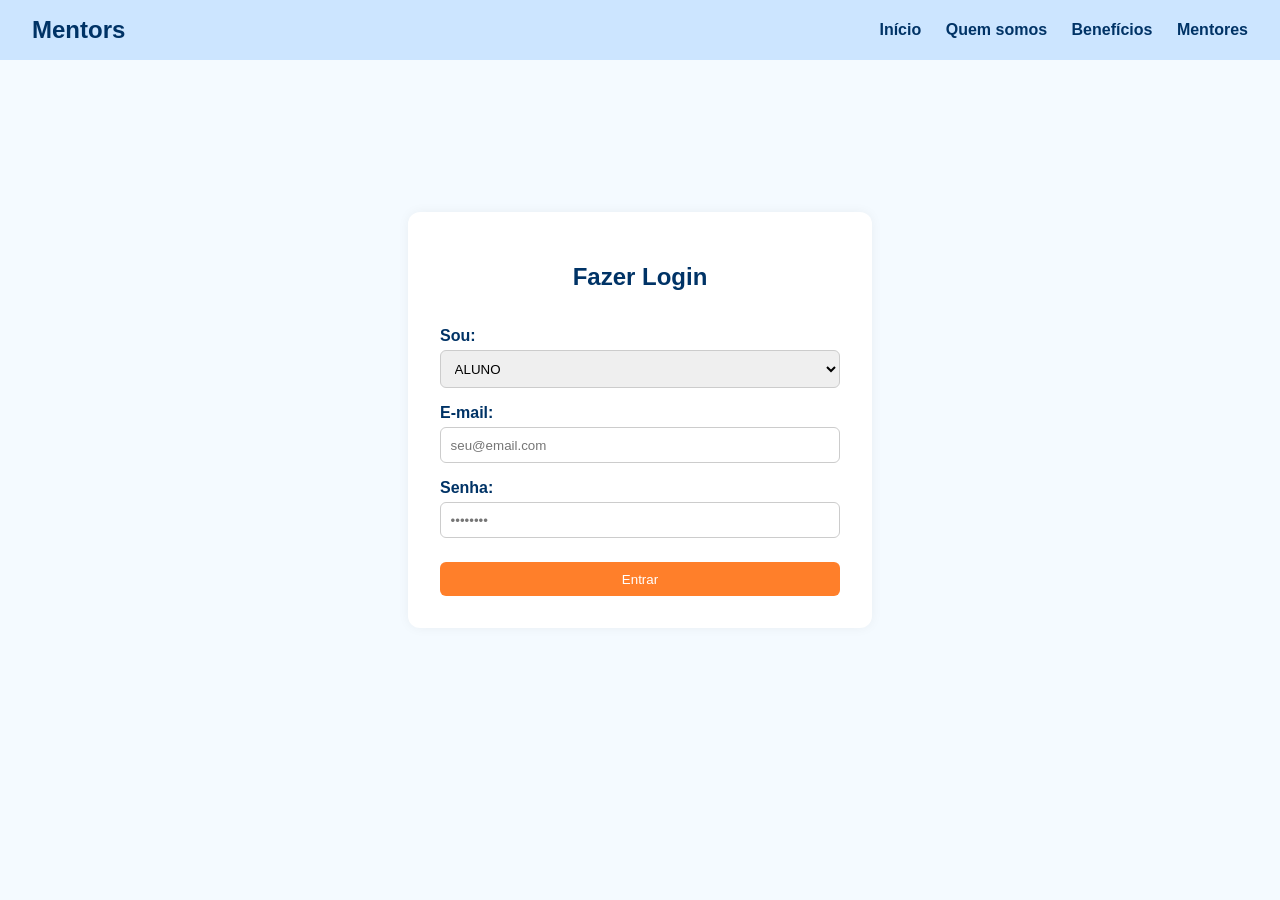
<file: login.html>
<!DOCTYPE html>
<html lang="pt-BR">
<head>
  <meta charset="UTF-8">
  <title>Login - Mentors</title>
  <link rel="stylesheet" href="style.css">
</head>
<body>
  <header class="topbar">
    <div class="logo">Mentors</div>
    <nav>
      <a href="index.html">Início</a>
      <a href="index.html#quem-somos">Quem somos</a>
      <a href="index.html#beneficios">Benefícios</a>
      <a href="mentores.html">Mentores</a>
    </nav>
  </header>

  <main class="login-page">
    <div class="login-box">
      <h2>Fazer Login</h2>
      <form id="loginForm">
        <label for="perfil">Sou:</label>
        <select id="perfil" required>
          <option value="aluno">ALUNO</option>
          <option value="mentor">MENTOR</option>
        </select>

        <label for="email">E-mail:</label>
        <input type="email" id="email" placeholder="seu@email.com" required>

        <label for="senha">Senha:</label>
        <input type="password" id="senha" placeholder="••••••••" required>

        <button type="submit" class="orange">Entrar</button>
      </form>
    </div>
  </main>

  <script src="login.js"></script>
</body>
</html>
</file>
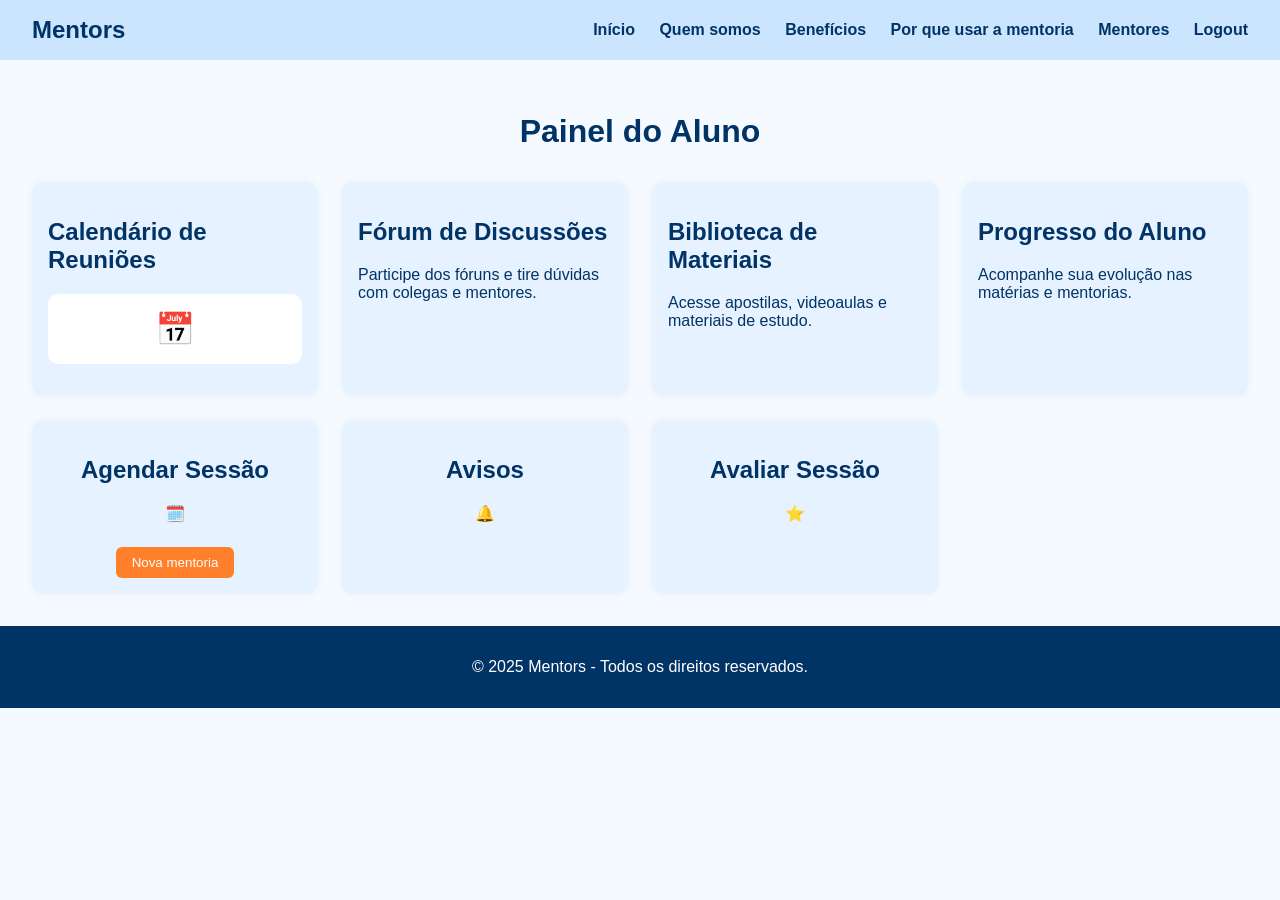
<file: painel_aluno.html>
<!DOCTYPE html>
<html lang="pt-BR">
<head>
  <meta charset="UTF-8">
  <title>Painel do Aluno - Mentors</title>
  <link rel="stylesheet" href="style.css">
  <style>
    .grid a.card {
      text-decoration: none;
      color: inherit;
      display: block;
    }
    .card button.orange {
      margin-top: 0.5rem;
    }
  </style>
</head>
<body>
  <header class="topbar">
    <div class="logo">Mentors</div>
    <nav>
      <a href="index.html">Início</a>
      <a href="index.html#quem-somos">Quem somos</a>
      <a href="index.html#beneficios">Benefícios</a>
      <a href="index.html#porque-usar">Por que usar a mentoria</a>
      <a href="mentores.html">Mentores</a>
      <a href="login.html">Logout</a>
      

    </nav>
  </header>

  <main class="dashboard">
    <h1>Painel do Aluno</h1>
    <div class="grid">
      <a href="/Users/Desktop/OneDrive/Área de Trabalho/Site Mentoria/PAINEL DO ALUNO/calendario.html" class="card">
        <h2>Calendário de Reuniões</h2>
        <div class="calendar">📅</div>
      </a>
      <a href="/Users/Desktop/OneDrive/Área de Trabalho/Site Mentoria/PAINEL DO ALUNO/forum.html" class="card">
        <h2>Fórum de Discussões</h2>
        <p>Participe dos fóruns e tire dúvidas com colegas e mentores.</p>
      </a>
      <a href="/Users/Desktop/OneDrive/Área de Trabalho/Site Mentoria/PAINEL DO ALUNO/materiais.html" class="card">
        <h2>Biblioteca de Materiais</h2>
        <p>Acesse apostilas, videoaulas e materiais de estudo.</p>
      </a>
      <a href="/Users/Desktop/OneDrive/Área de Trabalho/Site Mentoria/PAINEL DO ALUNO/progresso.html" class="card">
        <h2>Progresso do Aluno</h2>
        <p>Acompanhe sua evolução nas matérias e mentorias.</p>
      </a>
      <a href="/Users/Desktop/OneDrive/Área de Trabalho/Site Mentoria/PAINEL DO ALUNO/agendar.html#formMentoria" class="card small">
        <h2>Agendar Sessão</h2>
        <p>🗓️</p>
        <button class="orange">Nova mentoria</button>
      </a>
      <a href="/Users/Desktop/OneDrive/Área de Trabalho/Site Mentoria/PAINEL DO ALUNO/avisos.html" class="card small">
        <h2>Avisos</h2>
        <p>🔔</p>
      </a>
      <a href="/Users/Desktop/OneDrive/Área de Trabalho/Site Mentoria/PAINEL DO ALUNO/avaliar.html" class="card small">
        <h2>Avaliar Sessão</h2>
        <p>⭐</p>
      </a>
    </div>
  </main>

  <footer>
    <p>&copy; 2025 Mentors - Todos os direitos reservados.</p>
  </footer>
</body>
</html>
</file>
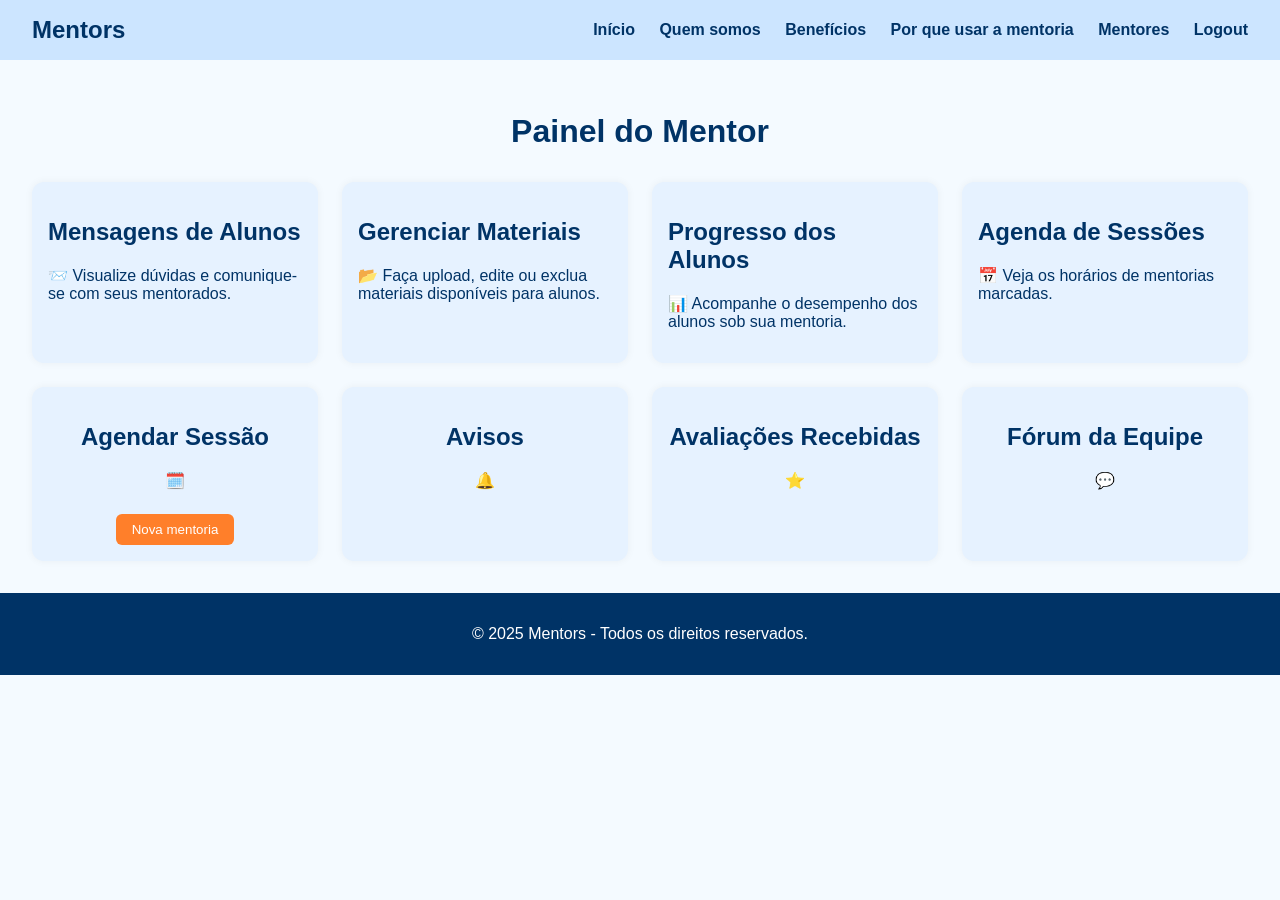
<file: painel_mentor.html>
<!DOCTYPE html>
<html lang="pt-BR">
<head>
  <meta charset="UTF-8">
  <title>Painel do Mentor - Mentors</title>
  <link rel="stylesheet" href="style.css">
  <style>
    .grid a.card {
      text-decoration: none;
      color: inherit;
      display: block;
    }
    .card button.orange {
      margin-top: 0.5rem;
    }
  </style>
</head>
<body>
  <header class="topbar">
    <div class="logo">Mentors</div>
    <nav>
      <a href="index.html">Início</a>
      <a href="index.html#quem-somos">Quem somos</a>
      <a href="index.html#beneficios">Benefícios</a>
      <a href="index.html#porque-usar">Por que usar a mentoria</a>
      <a href="mentores.html">Mentores</a>
      <a href="login.html">Logout</a>
     
    </nav>
  </header>

  <main class="dashboard">
    <h1>Painel do Mentor</h1>
    <div class="grid">
      <a href="/Users/Desktop/OneDrive/Área de Trabalho/Site Mentoria/PAINEL DO MENTOR/mensagens.html" class="card">
        <h2>Mensagens de Alunos</h2>
        <p>📨 Visualize dúvidas e comunique-se com seus mentorados.</p>
      </a>
      <a href="/Users/Desktop/OneDrive/Área de Trabalho/Site Mentoria/PAINEL DO MENTOR/gerenciar.html" class="card">
        <h2>Gerenciar Materiais</h2>
        <p>📂 Faça upload, edite ou exclua materiais disponíveis para alunos.</p>
      </a>
      <a href="/Users/Desktop/OneDrive/Área de Trabalho/Site Mentoria/PAINEL DO MENTOR/progresso_mentor.html" class="card">
        <h2>Progresso dos Alunos</h2>
        <p>📊 Acompanhe o desempenho dos alunos sob sua mentoria.</p>
      </a>
      <a href="/Users/Desktop/OneDrive/Área de Trabalho/Site Mentoria/PAINEL DO MENTOR/calendario_mentor.html" class="card">
        <h2>Agenda de Sessões</h2>
        <p>📅 Veja os horários de mentorias marcadas.</p>
      </a>
      <a href="/Users/Desktop/OneDrive/Área de Trabalho/Site Mentoria/PAINEL DO MENTOR/agendar_mentor.html" class="card small">
        <h2>Agendar Sessão</h2>
        <p>🗓️</p>
        <button class="orange">Nova mentoria</button>
      </a>
      <a href="/Users/Desktop/OneDrive/Área de Trabalho/Site Mentoria/PAINEL DO MENTOR/avisos_mentor.html" class="card small">
        <h2>Avisos</h2>
        <p>🔔</p>
      </a>
      <a href="/Users/Desktop/OneDrive/Área de Trabalho/Site Mentoria/PAINEL DO MENTOR/avaliacoes.html" class="card small">
        <h2>Avaliações Recebidas</h2>
        <p>⭐</p>
      </a>
      <a href="/Users/Desktop/OneDrive/Área de Trabalho/Site Mentoria/PAINEL DO ALUNO/forum.html" class="card small">
        <h2>Fórum da Equipe</h2>
        <p>💬</p>
      </a>
    </div>
  </main>

  <footer>
    <p>&copy; 2025 Mentors - Todos os direitos reservados.</p>
  </footer>
</body>
</html>
</file>
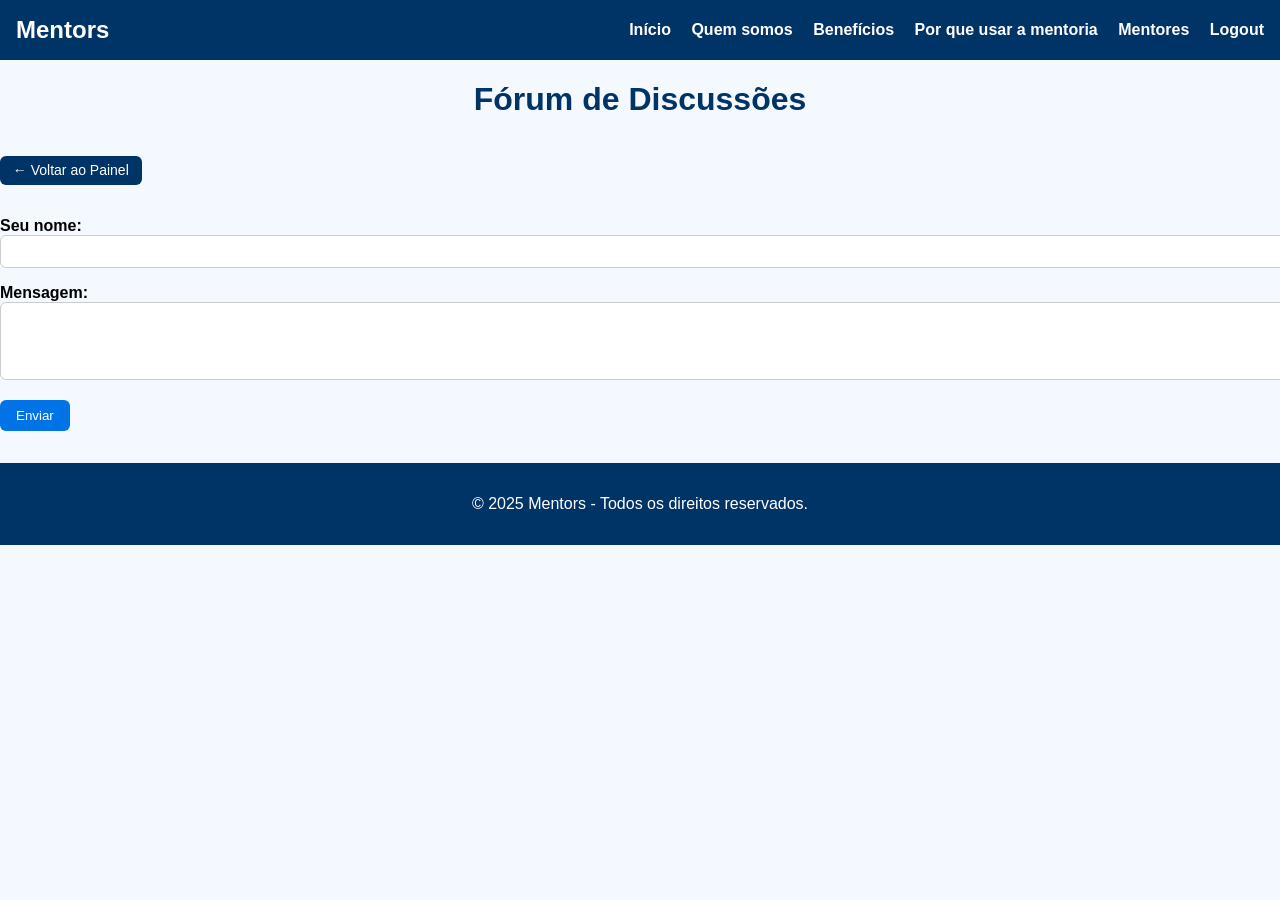
<file: PAINEL DO ALUNO/forum.html>
<!DOCTYPE html>
<html lang="pt-BR">
<head>
  <meta charset="UTF-8">
  <title>Fórum de Discussões - Mentors</title>
  <style>
    body {
      font-family: Arial, sans-serif;
      background: #f4f9ff;
      margin: 0;
      padding: 0;
    }
    .topbar {
      background-color: #003366;
      color: white;
      padding: 1rem;
      display: flex;
      justify-content: space-between;
      align-items: center;
    }
    .topbar .logo {
      font-size: 1.5rem;
      font-weight: bold;
    }
    .topbar nav a {
      color: white;
      margin-left: 1rem;
      text-decoration: none;
      font-weight: bold;
    }
    .container {
      max-width: 800px;
      margin: 2rem auto;
      padding: 1rem;
      background: #fff;
      border-radius: 10px;
      box-shadow: 0 0 10px rgba(0,0,0,0.05);
    }
    h1 {
      text-align: center;
      color: #003366;
    }
    .mensagem {
      border-left: 5px solid #0073e6;
      padding: 1rem;
      margin-bottom: 1rem;
      background: #f9f9f9;
      border-radius: 6px;
    }
    .mensagem strong {
      color: #003366;
    }
    form {
      margin-top: 2rem;
    }
    label {
      display: block;
      margin-top: 1rem;
      font-weight: bold;
    }
    input, textarea {
      width: 100%;
      padding: 0.5rem;
      border-radius: 6px;
      border: 1px solid #ccc;
    }
    button {
      margin-top: 1rem;
      padding: 0.5rem 1rem;
      background: #0073e6;
      color: #fff;
      border: none;
      border-radius: 6px;
      cursor: pointer;
    }
    .botao-voltar {
      display: inline-block;
      margin-top: 1rem;
      background: #003366;
      color: #fff;
      padding: 0.4rem 0.8rem;
      border-radius: 6px;
      text-decoration: none;
      font-size: 14px;
    }
    footer {
      text-align: center;
      padding: 1rem;
      background: #003366;
      color: white;
      margin-top: 2rem;
    }
  </style>
</head>
<body>
  <header class="topbar">
    <div class="logo">Mentors</div>
    <nav>
      <a href="/Users/Desktop/OneDrive/Área de Trabalho/Site Mentoria/index.html">Início</a>
      <a href="/Users/Desktop/OneDrive/Área de Trabalho/Site Mentoria/index.html#quem-somos">Quem somos</a>
      <a href="/Users/Desktop/OneDrive/Área de Trabalho/Site Mentoria/index.html#beneficios">Benefícios</a>
      <a href="/Users/Desktop/OneDrive/Área de Trabalho/Site Mentoria/index.html#porque-usar">Por que usar a mentoria</a>
      <a href="/Users/Desktop/OneDrive/Área de Trabalho/Site Mentoria/mentores.html">Mentores</a>
      <a href="/Users/Desktop/OneDrive/Área de Trabalho/Site Mentoria/login.html">Logout</a>
    </nav>
  </header>

  <main class="dashboard">
    <h1>Fórum de Discussões</h1>
    <a href="/Users/Desktop/OneDrive/Área de Trabalho/Site Mentoria/painel_aluno.html" class="botao-voltar">← Voltar ao Painel</a>
    
   <div id="mensagens"></div>

    <form id="form-forum">
      <label for="autor">Seu nome:</label>
      <input type="text" id="autor" required>

      <label for="conteudo">Mensagem:</label>
      <textarea id="conteudo" rows="4" required></textarea>

      <button type="submit">Enviar</button>
    </form>
  </main>

 <footer>
    <p>&copy; 2025 Mentors - Todos os direitos reservados.</p>
  </footer>

  <script>
    const form = document.getElementById('form-forum');
    const mensagensDiv = document.getElementById('mensagens');
    const chave = 'forum_mensagens';

    function carregarMensagens() {
      const mensagens = JSON.parse(localStorage.getItem(chave) || '[]');
      mensagensDiv.innerHTML = '';
      mensagens.forEach(msg => {
        const div = document.createElement('div');
        div.className = 'mensagem';
        div.innerHTML = '<strong>' + msg.autor + ':</strong><br>' + msg.conteudo;
        mensagensDiv.appendChild(div);
      });
    }

    form.addEventListener('submit', (e) => {
      e.preventDefault();
      const novaMensagem = {
        autor: document.getElementById('autor').value,
        conteudo: document.getElementById('conteudo').value
      };
      const mensagens = JSON.parse(localStorage.getItem(chave) || '[]');
      mensagens.push(novaMensagem);
      localStorage.setItem(chave, JSON.stringify(mensagens));
      form.reset();
      carregarMensagens();
    });

    document.addEventListener('DOMContentLoaded', carregarMensagens);
  </script>
</body>
</html>
</file>
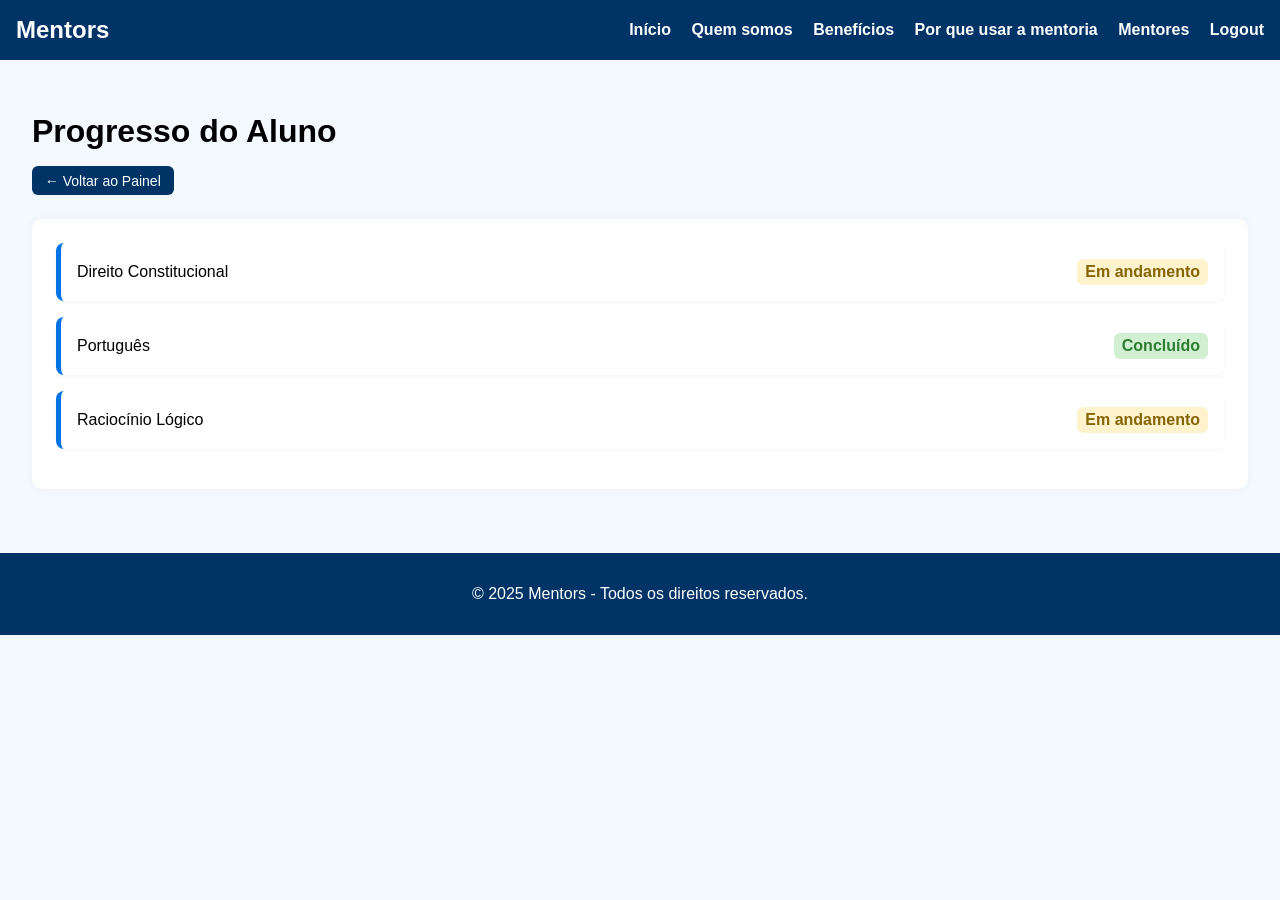
<file: PAINEL DO ALUNO/progresso.html>
<!DOCTYPE html>
<html lang="pt-BR">
<head>
  <meta charset="UTF-8">
  <title>Progresso do Aluno - Mentors</title>
  <!-- <link rel="stylesheet" href="/Users/Desktop/OneDrive/Área de Trabalho/Site Mentoria/style.css"> -->
<style>
    body {
      font-family: Arial, sans-serif;
      background: #f4f9ff;
      margin: 0;
      padding: 0;
    }
    .topbar {
      background-color: #003366;
      color: white;
      padding: 1rem;
      display: flex;
      justify-content: space-between;
      align-items: center;
    }
    .topbar .logo {
      font-size: 1.5rem;
      font-weight: bold;
    }
    .topbar nav a {
      color: white;
      margin-left: 1rem;
      text-decoration: none;
      font-weight: bold;
    }
    .dashboard {
      padding: 2rem;
    }
    .dashboard h1 {
      margin-bottom: 1rem;
    }
    .progresso-container {
      background: #ffffff;
      border-radius: 10px;
      padding: 1.5rem;
      box-shadow: 0 0 10px rgba(0,0,0,0.05);
    }
    .topico {
      background: #fff;
      padding: 1rem;
      border-radius: 8px;
      margin-bottom: 1rem;
      display: flex;
      justify-content: space-between;
      align-items: center;
      border-left: 5px solid #0073e6;
      box-shadow: 0 2px 5px rgba(0,0,0,0.03);
    }
    .status {
      font-weight: bold;
      padding: 4px 8px;
      border-radius: 6px;
    }
    .concluido {
      background-color: #d1f0d1;
      color: #2e7d32;
    }
    .andamento {
      background-color: #fff3cd;
      color: #856404;
    }
    .botao-voltar {
      display: inline-block;
      margin-bottom: 1.5rem;
      background: #003366;
      color: #fff;
      padding: 0.4rem 0.8rem;
      border-radius: 6px;
      text-decoration: none;
      font-size: 14px;
    }
    footer {
      text-align: center;
      padding: 1rem;
      background: #003366;
      color: white;
      margin-top: 2rem;
    }
  </style>

</head>
<body>
  <header class="topbar">
    <div class="logo">Mentors</div>
   <nav>
      <a href="/Users/Desktop/OneDrive/Área de Trabalho/Site Mentoria/index.html">Início</a>
      <a href="/Users/Desktop/OneDrive/Área de Trabalho/Site Mentoria/index.html#quem-somos">Quem somos</a>
      <a href="/Users/Desktop/OneDrive/Área de Trabalho/Site Mentoria/index.html#beneficios">Benefícios</a>
      <a href="/Users/Desktop/OneDrive/Área de Trabalho/Site Mentoria/index.html#porque-usar">Por que usar a mentoria</a>
      <a href="/Users/Desktop/OneDrive/Área de Trabalho/Site Mentoria/mentores.html">Mentores</a>
      <a href="/Users/Desktop/OneDrive/Área de Trabalho/Site Mentoria/login.html">Logout</a>
    </nav>
  </header>

  <main class="dashboard">
    <h1>Progresso do Aluno</h1>
    <a href="/Users/Desktop/OneDrive/Área de Trabalho/Site Mentoria/painel_aluno.html" class="botao-voltar">← Voltar ao Painel</a>

    <section class="progresso-container">
      <div class="topico">
        <span>Direito Constitucional</span>
        <span class="status andamento">Em andamento</span>
      </div>
      <div class="topico">
        <span>Português</span>
        <span class="status concluido">Concluído</span>
      </div>
      <div class="topico">
        <span>Raciocínio Lógico</span>
        <span class="status andamento">Em andamento</span>
      </div>
    </section>
  </main>

  <footer>
    <p>&copy; 2025 Mentors - Todos os direitos reservados.</p>
  </footer>
</body>
</html>
</file>
<file: style.css>
/* ==========================
   RESET E BASE
========================== */
body {
  margin: 0;
  font-family: 'Segoe UI', sans-serif;
  background: #f4faff;
  color: #003366;
}

/* ==========================
   CABEÇALHO GERAL
========================== */
.topbar {
  background: #cce5ff;
  padding: 1rem 2rem;
  display: flex;
  justify-content: space-between;
  align-items: center;
}
.topbar .logo {
  font-size: 24px;
  font-weight: bold;
  color: #003366;
}
nav a {
  margin-left: 20px;
  color: #003366;
  text-decoration: none;
  font-weight: bold;
}
nav a:hover {
  text-decoration: underline;
}

/* ==========================
   INDEX / HOME
========================== */
main.home {
  padding: 2rem;
  max-width: 900px;
  margin: 0 auto;
}
.section {
  background: #ffffff;
  padding: 2rem;
  margin-bottom: 2rem;
  border-radius: 12px;
  box-shadow: 0 0 8px rgba(0, 0, 0, 0.05);
}
.section.blue {
  background: #e6f2ff;
}
.section.with-image {
  display: flex;
  align-items: center;
  gap: 2rem;
  flex-wrap: wrap;
}
.section.with-image.reverse {
  flex-direction: row-reverse;
}
.section.with-image img {
  width: 300px;
  max-width: 100%;
  border-radius: 10px;
  box-shadow: 0 0 8px rgba(0,0,0,0.1);
}
.section h2 {
  margin-top: 0;
  color: #003366;
}
.section ul {
  padding-left: 1.2rem;
  margin-top: 1rem;
}
.section ul li {
  margin-bottom: 0.5rem;
}
.section ul li::marker {
  color: #ff7f2a;
}

/* ==========================
   LOGIN
========================== */
main.login-page {
  display: flex;
  justify-content: center;
  align-items: center;
  height: 80vh;
  background: #f4faff;
}
.login-box {
  background: white;
  padding: 2rem;
  border-radius: 12px;
  box-shadow: 0 0 12px rgba(0, 0, 0, 0.05);
  max-width: 400px;
  width: 100%;
}
.login-box h2 {
  text-align: center;
  color: #003366;
}
.login-box form {
  display: flex;
  flex-direction: column;
}
.login-box label {
  margin-top: 1rem;
  font-weight: bold;
  color: #003366;
}
.login-box input,
.login-box select {
  padding: 0.6rem;
  margin-top: 0.3rem;
  border: 1px solid #ccc;
  border-radius: 6px;
}
.login-box button.orange {
  margin-top: 1.5rem;
  background-color: #ff7f2a;
  color: white;
  border: none;
  padding: 0.6rem;
  border-radius: 6px;
  cursor: pointer;
}
.login-box button.orange:hover {
  background-color: #e76b1d;
}

/* ==========================
   PAINEL DO ALUNO / MENTOR
========================== */
main.dashboard {
  padding: 2rem;
}
.dashboard h1 {
  text-align: center;
  margin-bottom: 2rem;
}
.grid {
  display: grid;
  grid-template-columns: repeat(auto-fill, minmax(250px, 1fr));
  gap: 1.5rem;
}
.card {
  background: #e6f2ff;
  border-radius: 12px;
  padding: 1rem;
  box-shadow: 0 0 8px rgba(0,0,0,0.05);
}
.card.small {
  text-align: center;
}
.calendar {
  background: white;
  color: #003366;
  font-size: 2rem;
  padding: 1rem;
  text-align: center;
  border-radius: 10px;
  margin-bottom: 1rem;
}
.orange {
  background: #ff7f2a;
  color: white;
  border: none;
  padding: 0.5rem 1rem;
  border-radius: 6px;
  cursor: pointer;
}
.orange:hover {
  background: #e86c00;
}

/* ==========================
   MENTORES
========================== */
main.mentores {
  max-width: 900px;
  margin: 2rem auto;
  padding: 0 1rem;
}
main.mentores h1 {
  text-align: center;
  margin-bottom: 2rem;
  color: #003366;
}
.mentor-card {
  display: flex;
  align-items: flex-start;
  background: #e6f2ff;
  padding: 1rem;
  margin-bottom: 1.5rem;
  border-radius: 10px;
  box-shadow: 0 0 5px rgba(0, 0, 0, 0.05);
}
.mentor-card img {
  width: 120px;
  height: 120px;
  border-radius: 8px;
  margin-right: 1rem;
  object-fit: cover;
}
.mentor-info {
  flex: 1;
}
.mentor-info h2 {
  margin-top: 0;
  color: #003366;
}

/* ==========================
   FOOTER
========================== */
footer {
  background: #003366;
  color: white;
  text-align: center;
  padding: 1rem;
}


/*========================
botão de voltar
=======================*/
.botao-voltar {
  display: inline-block;
  margin-bottom: 1rem;
  background: #003366;
  color: #fff;
  padding: 0.4rem 0.8rem;
  border-radius: 6px;
  text-decoration: none;
  font-size: 14px;
}
</file>
